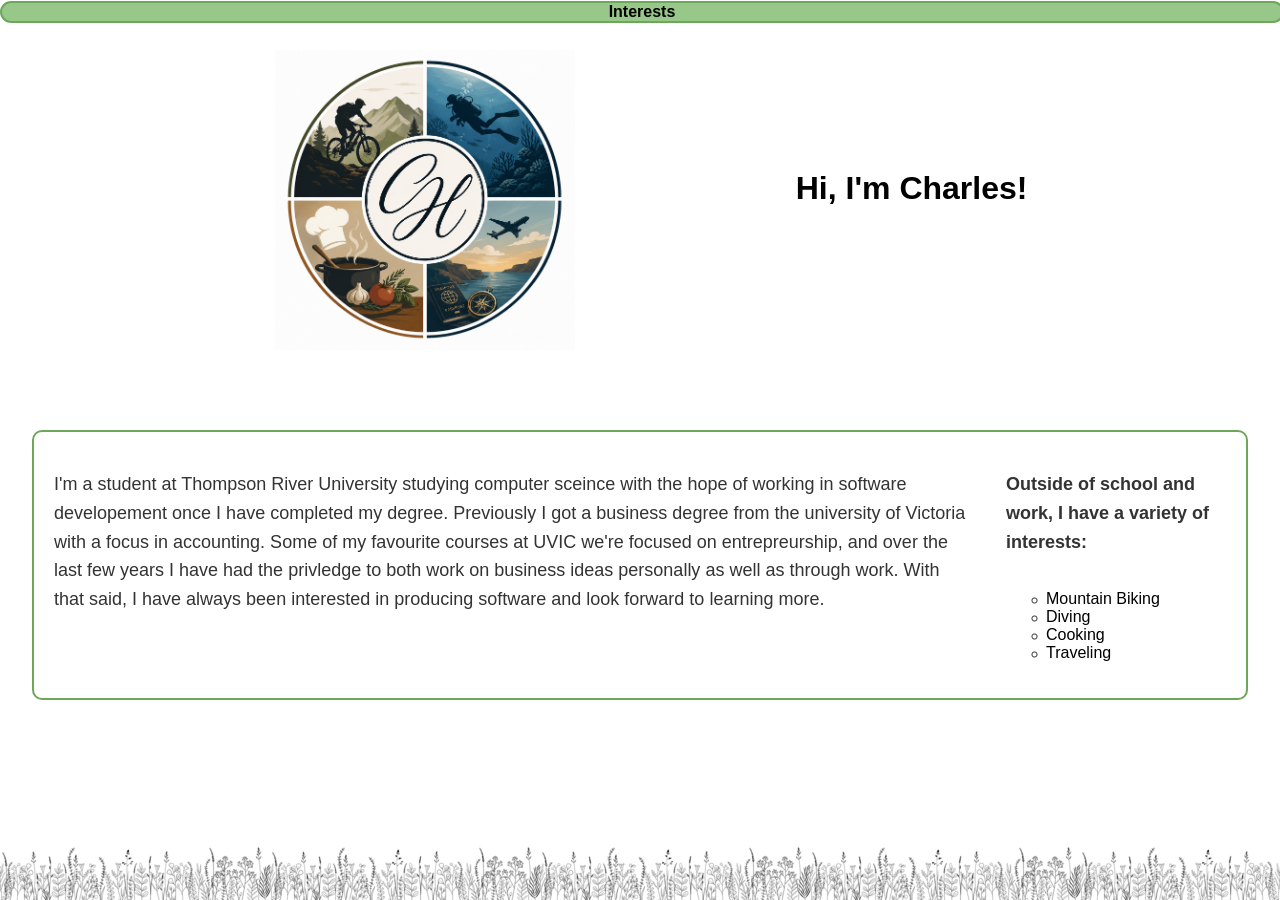
<file: index.html>
<!doctype HTML>
<html>
    <head>
        <meta charset="utf-8">
        <title>Charles</title>
        <link href="styles.css" rel="stylesheet">
    </head>

    <body>

        <nav>
            <a href="second_page.html" title="This leads you to another page.">Interests</a>
        </nav>

            <a href="second_page.html">
                <img src="images/logo.png" alt="Logo" class="logo">
            </a>

            <h1 class = "main-title"> Hi, I'm Charles!</h1>

            <div class="container">
            <p>
                I'm a student at Thompson River University studying computer sceince with the hope of working in 
                software developement once I have completed my degree. Previously I got a business degree from the university of Victoria with 
                a focus in accounting. Some of my favourite courses at UVIC we're focused on entrepreurship, and
                over the last few years I have had the privledge to both work on business ideas personally 
                as well as through work. With that said, I have always been interested in producing software and look forward to learning more.
            </p>
            <div class="interests">
                <p id="interests">
                    Outside of school and work, I have a variety of interests:

                </p>
                
                <div class="interestOptions">
                    <ul>
                        <li>Mountain Biking</li>
                        <li>Diving</li>
                        <li>Cooking</li>
                        <li>Traveling </li>
                            
                    </ul>
                </div>
            </div>
        </div>
    </body>
</html>
</file>
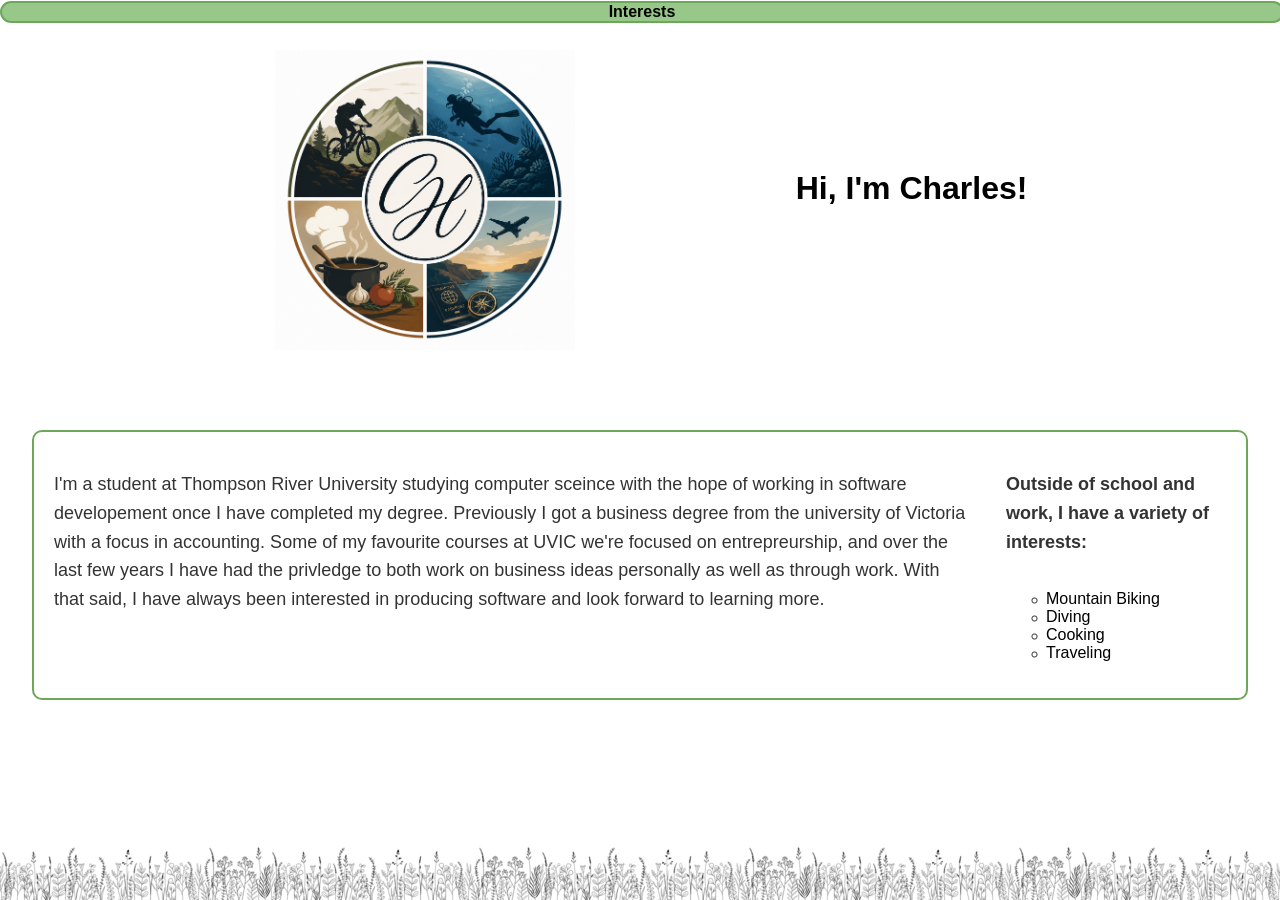
<file: first_page.html>
<!doctype HTML>
<html>
    <head>
        <meta charset="utf-8">
        <title>Charles</title>
        <link href="styles.css" rel="stylesheet">
    </head>

    <body>

        <nav>
            <a href="second_page.html" title="This leads you to another page.">Interests</a>
        </nav>

            <a href="second_page.html">
                <img src="images/logo.png" alt="Logo" class="logo">
            </a>

            <h1 class = "main-title"> Hi, I'm Charles!</h1>

            <div class="container">
            <p>
                I'm a student at Thompson River University studying computer sceince with the hope of working in 
                software developement once I have completed my degree. Previously I got a business degree from the university of Victoria with 
                a focus in accounting. Some of my favourite courses at UVIC we're focused on entrepreurship, and
                over the last few years I have had the privledge to both work on business ideas personally 
                as well as through work. With that said, I have always been interested in producing software and look forward to learning more.
            </p>
            <div class="interests">
                <p id="interests">
                    Outside of school and work, I have a variety of interests:

                </p>
                
                <div class="interestOptions">
                    <ul>
                        <li>Mountain Biking</li>
                        <li>Diving</li>
                        <li>Cooking</li>
                        <li>Traveling </li>
                            
                    </ul>
                </div>
            </div>
        </div>
    </body>
</html>
</file>
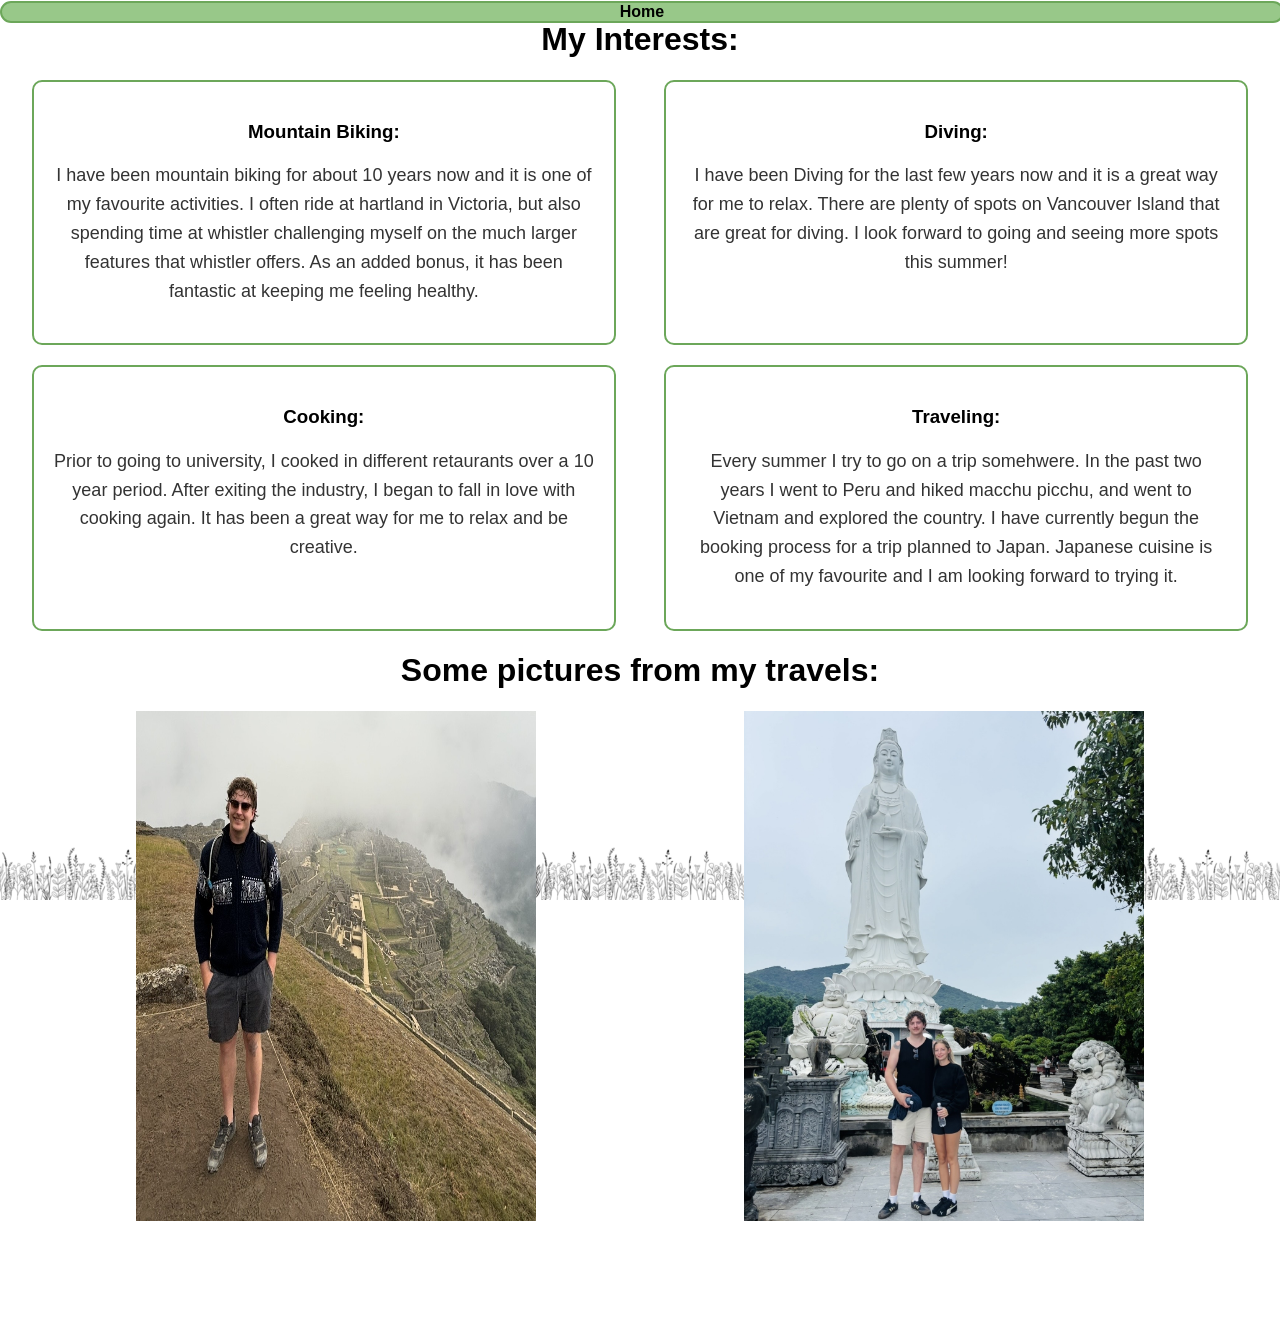
<file: second_page.html>
<!doctype HTML>
<html>
    <head>
        <meta charset="utf-8">
        <title>Interests</title>
        <link href="styles.css" rel="stylesheet">
    </head>

    <body>
        <nav>
            <a href="index.html" title="This leads you to another page.">Home</a>
        </nav>

        <h1> My Interests:</h1>
        <div class="top">
            <div class="left">
                <h3>Mountain Biking:</h3>
                <p>
                    
                    I have been mountain biking for about 10 years now and it is one of my favourite activities. 
                    I often ride at hartland in Victoria, but also spending time at whistler challenging myself
                    on the much larger features that whistler offers. As an added bonus, it has been fantastic
                    at keeping me feeling healthy.
                    
                </p>
            </div>
            <div class="right">
                <h3>Diving:</h3>
                <p>
                    I have been Diving for the last few years now and it is a great way for me to relax. 
                    There are plenty of spots on Vancouver Island that are great for diving. I look forward to going
                    and seeing more spots this summer!
                </p>
            </div>

        </div>
        <div class="bottom">
            <div class="left">
                <h3>Cooking:</h3> 
                <p>
                    Prior to going to university, I cooked in different retaurants over a 10 year period.
                    After exiting the industry, I began to fall in love with cooking again. It has been a great
                    way for me to relax and be creative. 
                </p>
            </div>
            <div class="right">
                <h3>Traveling:</h3> 
                <p>
                    Every summer I try to go on a trip somehwere. In the past two years I went to Peru and hiked 
                    macchu picchu, and went to Vietnam and explored the country. I have currently begun the booking process
                    for a trip planned to Japan. Japanese cuisine is one of my favourite and I am looking forward to trying it.
                </p>
            </div>
        </div>

        <footer>
            <h1>Some pictures from my travels: </h1>
            <div class="trips">
                <img src="images/peru.jpg" alt="Peru" class="peru">
                <img src="images/vietnam.jpg" alt="Vietnam" class="vietnam">
            </div>  
        </footer>


    </body>

</html>
</file>
<file: styles.css>
@charset "utf-8";

html {
    min-height: 100%;
    background-image: url("images/background.png");
    background-repeat: repeat-x;
    background-attachment:fixed;
    background-position: bottom;
    background-color: rgb(255, 255, 255);
}

body {
    font-family: sans-serif, Arial, Helvetica;
    min-height: 100%;
    width: 95%;
    min-width:1000px;
    max-width:1400px;
    margin: 0 auto;
    text-align: center;
}

.main-title {
    margin-top:170px;
}

nav {
    top:1px;
    position:absolute;
    left:0px;
    width:100%;
    font-weight: bold;
    border: 2px solid rgb(108, 167, 90);
    background-color:rgb(152, 200, 137);
    border-radius: 20px;
    text-align: center;
}

nav a {
display:block;
width: 100%;
text-decoration: none;
color: rgb(0, 0, 0);
}

nav a:hover {
    background-color: rgb(214, 63, 13);
}


#interests {
    font-weight:bold;
    min-width: 220px;
}

.interestOptions {
    list-style-image: url("images/circle.png");
    display:inline-block;
    text-align: left;

}

.logo {
    float:left;
    width: 300px;
    margin-top:-120px;
    margin-left:20%;
    margin-bottom:80px; 
}

p {
    font-size: 18px;
    line-height: 1.6;
    color: #333;
}

.top, .bottom {
    display: flex;
    justify-content: space-between;
    margin-top: 20px;
}

.left, .right {    
    width: 48%;
    padding: 20px;
    border: 2px solid rgb(108, 167, 90);
    border-radius:10px;
    box-sizing: border-box;
}

.container {
    display: flex;
    clear: both;
    gap: 40px;
    padding: 20px;
    text-align: left;
    border: 2px solid rgb(108, 167, 90);
    border-radius:10px;
}

.trips img{
    width: 400px;
    height: auto;
}

.trips {
    display:flex;
    justify-content: space-around;
    padding-bottom:100px;
}
</file>
